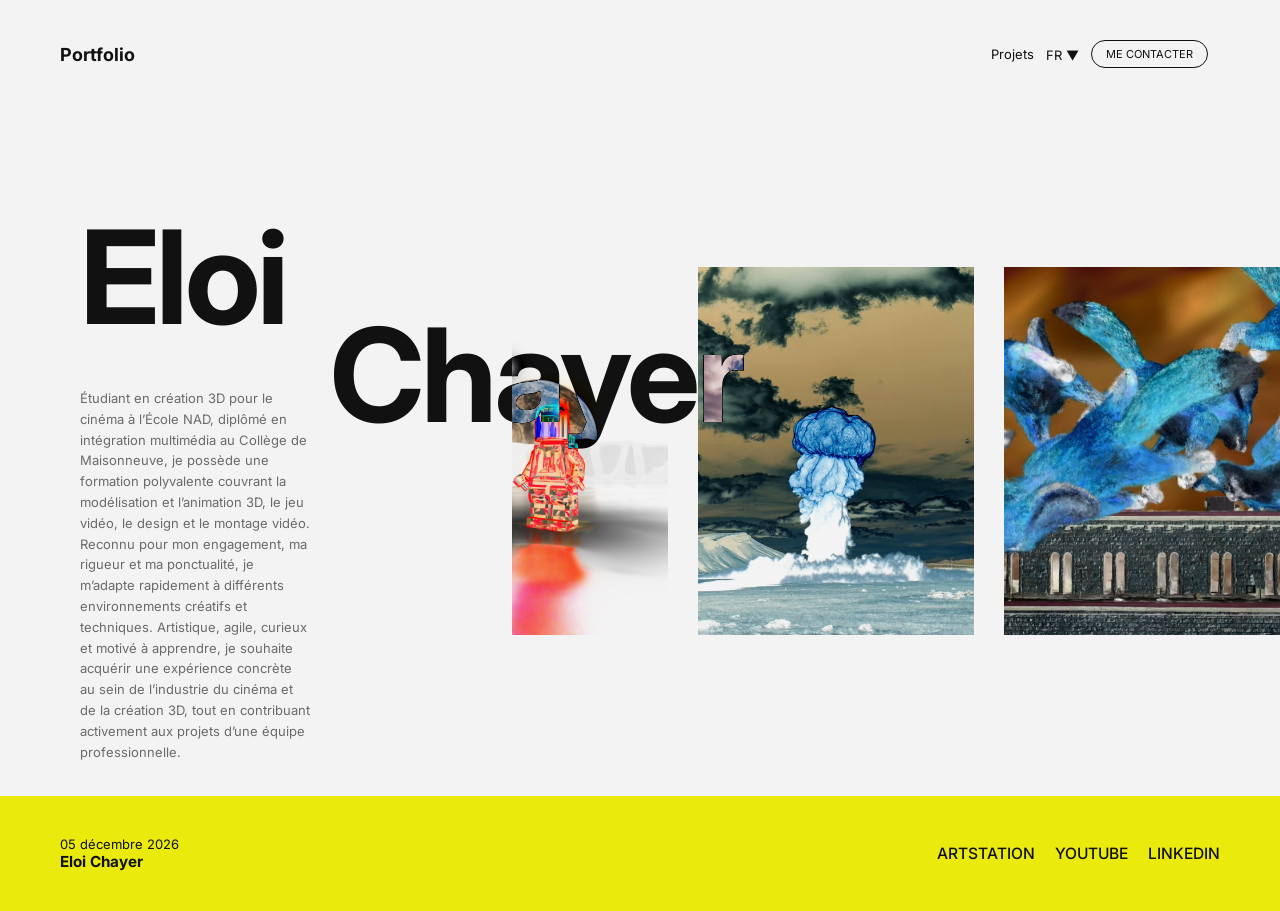
<file: index.html>
<!DOCTYPE html>
<html lang="fr">
<head>
  <meta charset="UTF-8">
  <meta name="viewport" content="width=device-width, initial-scale=1.0">
  <title>Portfolio Eloi Chayer</title>

    <link href="https://fonts.googleapis.com/css2?family=Playfair+Display:wght@400;700&family=Inter:wght@300;400;500&display=swap" rel="stylesheet">
    <link rel="stylesheet" href="css/style.css">
</head>
<body>

<header>
  <div class="logo"><strong><a href="index.html">Portfolio</a></strong></div>

  <div class="burger" id="burger">
    <span></span>
    <span></span>
  </div>
  <nav id="nav">
    <a href="index.html" class="mobile-only">Accueil</a>
    <a href="projets.html">Projets</a> 
    <div class="language-selector">
      <button class="language-btn" id="languageBtn">
        FR ▼
      </button>
      <div class="language-dropdown" id="languageDropdown">
        <a href="index.html">FR</a>
        <a href="index_en.html">EN</a>
      </div>
    </div>
    <a href="mailto:eloichayer@gmail.com" class="btn">ME CONTACTER</a>
  </nav>
</header>

<section class="hero">

  <!-- GAUCHE -->
  <div class="hero-text">
    <h1>Eloi<br><span>Chayer</span></h1>
    <p>
      Étudiant en création 3D pour le cinéma à l’École NAD, diplômé en intégration multimédia au Collège de Maisonneuve, je possède une formation polyvalente couvrant la modélisation et l’animation 3D, le jeu vidéo, le design et le montage vidéo. Reconnu pour mon engagement, ma rigueur et ma ponctualité, je m’adapte rapidement à différents environnements créatifs et techniques. Artistique, agile, curieux et motivé à apprendre, je souhaite acquérir une expérience concrète au sein de l’industrie du cinéma et de la création 3D, tout en contribuant activement aux projets d’une équipe professionnelle.
    </p>
  </div>

  <!-- DROITE -->
  <div class="images-area">
    <div class="image-track">

      <!-- SET 1 -->
      <div class="card"><img src="images/EloiChayer_Lego_perso_10.jpg"></div>
      <div class="card"><img src="images/Capture d’écran 2026-04-27 162414.png"></div>
      <div class="card"><img src="images/Capture d’écran 2026-04-27 162524.png"></div>
      <div class="card"><img src="images/Capture d’écran 2026-04-27 162557.png"></div>
      <div class="card"><img src="images/dragon1.jpg"></div>
      <div class="card"><img src="images/V7.187.png"></div>
      <div class="card"><img src="images/yechayer_sabrelaser_3.jpg"></div>
      <div class="card"><img src="images/PosterVFTriptyque.jpg"></div>
      <div class="card"><img src="images/cover_nad.jpg"></div>

      <!-- DUPLICATE -->
      <div class="card"><img src="images/EloiChayer_Lego_perso_10.jpg"></div>
      <div class="card"><img src="images/Capture d’écran 2026-04-27 162414.png"></div>
      <div class="card"><img src="images/Capture d’écran 2026-04-27 162524.png"></div>
      <div class="card"><img src="images/Capture d’écran 2026-04-27 162557.png"></div>
      <div class="card"><img src="images/dragon1.jpg"></div>
      <div class="card"><img src="images/V7.187.png"></div>
      <div class="card"><img src="images/yechayer_sabrelaser_3.jpg"></div>
      <div class="card"><img src="images/PosterVFTriptyque.jpg"></div>
      <div class="card"><img src="images/cover_nad.jpg"></div>
    </div>
  </div>

</section>

<footer>
  <div>
    <p id="date"></p>
    <h3>Eloi Chayer</h3>
  </div>

  <div class="socials">
    <a href="https://www.artstation.com/eloichayer6">ARTSTATION</a>
    <a href="https://youtube.com/@eloichayer5724?si=6Yf_PW5TOyXAeMbc">YOUTUBE</a>
    <a href="https://www.linkedin.com/in/eloi-chayer/">LINKEDIN</a>
  </div>
</footer>
<script src="js/script.js"></script>
</body>
</html>
</file>
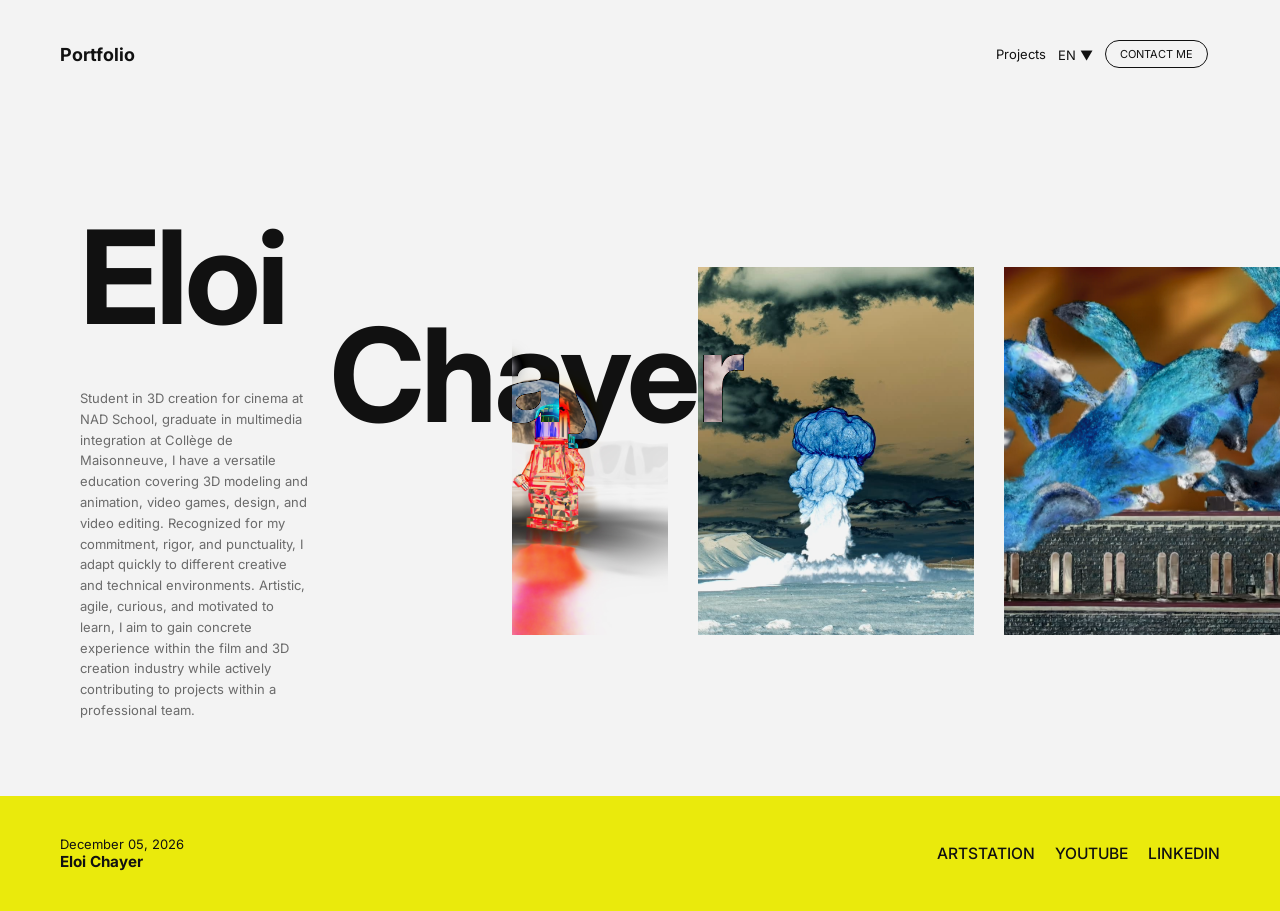
<file: index_en.html>
<!DOCTYPE html>
<html lang="en">
<head>
  <meta charset="UTF-8">
  <meta name="viewport" content="width=device-width, initial-scale=1.0">
  <title>Portfolio Eloi Chayer</title>

    <link href="https://fonts.googleapis.com/css2?family=Playfair+Display:wght@400;700&family=Inter:wght@300;400;500&display=swap" rel="stylesheet">
    <link rel="stylesheet" href="css/style.css">
</head>
<body>

<header>
  <div class="logo"><strong><a href="index_en.html">Portfolio</a></strong></div>

  <div class="burger" id="burger">
    <span></span>
    <span></span>
  </div>
  <nav id="nav">
    <a href="index_en.html" class="mobile-only">Home</a>
    <a href="projets_en.html">Projects</a> 
    <div class="language-selector">
      <button class="language-btn" id="languageBtn">
        EN ▼
      </button>
      <div class="language-dropdown" id="languageDropdown">
        <a href="index.html">FR</a>
        <a href="index_en.html">EN</a>
      </div>
    </div>
    <a href="mailto:eloichayer@gmail.com" class="btn">CONTACT ME</a>
  </nav>
</header>

<section class="hero">

  <!-- GAUCHE -->
  <div class="hero-text">
    <h1>Eloi<br><span>Chayer</span></h1>
    <p>
      Student in 3D creation for cinema at NAD School, graduate in multimedia integration at Collège de Maisonneuve, I have a versatile education covering 3D modeling and animation, video games, design, and video editing. Recognized for my commitment, rigor, and punctuality, I adapt quickly to different creative and technical environments. Artistic, agile, curious, and motivated to learn, I aim to gain concrete experience within the film and 3D creation industry while actively contributing to projects within a professional team.
    </p>
  </div>

  <!-- DROITE -->
  <div class="images-area">
    <div class="image-track">

      <!-- SET 1 -->
      <div class="card"><img src="images/EloiChayer_Lego_perso_10.jpg"></div>
      <div class="card"><img src="images/Capture d’écran 2026-04-27 162414.png"></div>
      <div class="card"><img src="images/Capture d’écran 2026-04-27 162524.png"></div>
      <div class="card"><img src="images/Capture d’écran 2026-04-27 162557.png"></div>
      <div class="card"><img src="images/dragon1.jpg"></div>
      <div class="card"><img src="images/V7.187.png"></div>
      <div class="card"><img src="images/yechayer_sabrelaser_3.jpg"></div>
      <div class="card"><img src="images/PosterVFTriptyque.jpg"></div>

      <!-- DUPLICATE -->
      <div class="card"><img src="images/EloiChayer_Lego_perso_10.jpg"></div>
      <div class="card"><img src="images/Capture d’écran 2026-04-27 162414.png"></div>
      <div class="card"><img src="images/Capture d’écran 2026-04-27 162524.png"></div>
      <div class="card"><img src="images/Capture d’écran 2026-04-27 162557.png"></div>
      <div class="card"><img src="images/dragon1.jpg"></div>
      <div class="card"><img src="images/V7.187.png"></div>
      <div class="card"><img src="images/yechayer_sabrelaser_3.jpg"></div>
      <div class="card"><img src="images/PosterVFTriptyque.jpg"></div>

    </div>
  </div>

</section>

<footer>
  <div>
    <p id="date"></p>
    <h3>Eloi Chayer</h3>
  </div>

  <div class="socials">
    <a href="https://www.artstation.com/eloichayer6">ARTSTATION</a>
    <a href="https://youtube.com/@eloichayer5724?si=6Yf_PW5TOyXAeMbc">YOUTUBE</a>
    <a href="https://www.linkedin.com/in/eloi-chayer/">LINKEDIN</a>
  </div>
</footer>
<script src="js/script.js"></script>
</body>
</html>
</file>
<file: css/style.css>
* { margin: 0; padding: 0; box-sizing: border-box; }
    html {
      scroll-behavior: smooth;
      overflow-x: hidden;
      max-width: 100%;
    }

    body {
      font-family: 'Inter', sans-serif;
      background: #f3f3f3;
      color: #111;
      overflow-x: hidden;
      width: 100%;
      max-width: 100%;
    }

    header {
      display: flex;
      justify-content: space-between;
      align-items: center;
      padding: 40px 60px;
    }
    
    /* NAV DESKTOP */
    header nav {
      display: flex;
      align-items: center;
    }

    header .logo a {
      text-decoration: none;
      color: #111;
      font-size: 18px;
    }

    header nav a {
      margin: 0 12px;
      text-decoration: none;
      color: #111;
      font-size: 13px;
    }

    /* LANGUAGE SELECTOR */

.language-selector {
  position: relative;
   position: relative;
  z-index: 999;
}

.language-btn {
  background: none;
  border: none;
  cursor: pointer;
  font-size: 13px;
  font-family: inherit;
  color: #111;
}

/* DROPDOWN */
.language-dropdown {
  position: absolute;
  top: 30px;
  right: 0;

  background: rgba(255,255,255,0.8);
  backdrop-filter: blur(10px);

  border-radius: 12px;
  padding: 10px 14px;

  display: flex;
  flex-direction: column;
  gap: 10px;

  opacity: 0;
  pointer-events: none;
  transform: translateY(10px);

  transition: 0.3s ease;

  min-width: 70px;
   z-index: 999;
}

/* ACTIVE */
.language-dropdown.active {
  opacity: 1;
  pointer-events: auto;
  transform: translateY(0);
}

.language-dropdown a {
  text-decoration: none;
  color: #111;
  font-size: 13px;
}

    /* BURGER */
    .burger {
      display: none;
      flex-direction: column;
      gap: 6px;
      cursor: pointer;
      z-index: 100;
    }

    .burger span {
      width: 25px;
      height: 2px;
      background: #111;
      transition: 0.3s ease;
    }

    /* ANIMATION CROIX */
    .burger.active span:nth-child(1) {
      transform: rotate(45deg) translateY(6px);
    }

    .burger.active span:nth-child(2) {
      transform: rotate(-45deg) translateY(-6px);
    }

    .btn {
      border: 1px solid #111;
      padding: 6px 14px;
      border-radius: 20px;
      font-size: 11px;
    }

    footer {
      position: absolute;
      display: flex;
      justify-content: space-between;
      padding: 40px 60px;
      font-size: 13px;
      background-color: rgb(234, 234, 12);
      width: 100%;
    }

    .socials {
      display: flex;
      align-items: center;
    }

    .socials a {
      margin-left: 20px;
      text-decoration: none;
      color: #111;
      font-weight: 500;
      font-size: larger;
    }

    /* ---------------PAGE ACCUEIL--------------- */
    .hero {
        position: relative;
        height: 76.4vh;
        padding: 0;
        overflow: hidden;
        display: flex;
        flex-direction: row;
        align-items: center;
        justify-content: space-between;
    }

    /* TEXTE GAUCHE */
    .hero-text {
        position: absolute;
        top: 120px;     /* ajuste finement selon écran */
        left: 80px;
        /* z-index: 20; */
    }

    .hero-text h1 {
        /* font-family: 'Playfair Display', serif; */
        font-size: 130px;
        line-height: 0.75;
        letter-spacing: -3px;
    }

    /* chaque ligne devient indépendante comme dans Figma */
    .hero-text h1 span {
        display: block;
        margin-left: 250px; /* POSITION CLÉ */
    }

    .hero-text p {
        position: absolute;
        top: 160px;
        left: 0;
        width: 230px;
        font-size: 13px;
        line-height: 1.6;
        color: #6a6a6a;
    }

    /* DROITE (IMAGES) */
   .images-area {
        position: absolute;
        right: 0;
        top: 30px;
        width: 60%;
        height: 625px;
        overflow: hidden;
        display: flex;
        align-items: center;
    }

    .image-track {
        display: flex;
        gap: 30px;
        margin-left: -120px; /* CRUCIAL pour overlap avec texte */
        animation: scroll 50s linear infinite;
    }

    .card {
        flex-shrink: 0;
        width: 276px;       /* taille uniforme */
        height: 368px;
        /* overflow: hidden; */
        transition: transform 0.4s ease;
        mix-blend-mode: difference;
    }

    .card img {
        width: 100%;
        height: 100%;
        object-fit: cover; /* évite déformation */
    }

    .card:hover {
      transform: scale(1.7);
      z-index: 20;
    }

    @keyframes scroll {
      0% { transform: translateX(0); }
      100% { transform: translateX(-50%); }
    }

  /* PAGE PROJETS */
  /* ===== GRID PROJETS ===== */
section.project{
 height: 100%;
 display: flex;
 flex-direction: column;
}

.projects {
  display: grid;
  grid-template-columns: repeat(3, 1fr);
  gap: 30px;
  padding: 80px 60px;
  padding-top: 280px;
}

/* CARD */
.project-card {
  position: relative;
  overflow: hidden;
  will-change: transform;
}

/* IMAGE */
.project-card img {
  width: 100%;
  height: 100%;
  object-fit: cover;
  aspect-ratio: 3/4;
  transition: transform 0.6s ease;
}

/* HOVER ZOOM */
.project-card:hover img {
  transform: scale(1.1);
}


/* effet fade noir */
.project-card::after {
  content: "";
  position: absolute;
  inset: 0;
  background: linear-gradient(to top, rgba(0,0,0,0.6), transparent);
  opacity: 0;
  transition: opacity 0.4s ease;
}

.project-card:hover::after {
  opacity: 1;
}

.project-card:hover img {
  transform: scale(1.1);
}

.project-card:has(video):hover img {
  opacity: 0;
}

.project-card video {
  position: absolute;
  inset: 0;
  width: 100%;
  height: 100%;
  object-fit: cover;

  opacity: 0;
  transition: opacity 0.4s ease;
}

/* UNIQUEMENT les cards avec vidéo */
.project-card:has(video):hover video {
  opacity: 1;
}

/* TITRE */
.project-info {
  position: absolute;
  bottom: 20px;
  left: 20px;
  right: 20px;
  color: white;
  z-index: 2;

  transform: translateY(0);
  transition: transform 0.4s ease;
}

.project-info h3 {
  font-size: 18px;
  font-weight: 500;
}

.project-info p {
  margin-top: 5px;
  font-size: 13px;
  line-height: 1.4;
  
  overflow: hidden;

  opacity: 0;
  transform: translateY(10px);
  transition: opacity 0.3s ease, transform 0.3s ease;
  pointer-events: none;
}

.project-card:hover .project-info {
  transform: translateY(-15px); /* le bloc monte */
}

.project-card:hover .project-info p {
  opacity: 1;
  transform: translateY(0);
}

.video-modal {
  position: fixed;
  inset: 0;
  background: rgba(0, 0, 0, 0.95);
  display: flex;
  justify-content: center;
  align-items: center;
  opacity: 0;
  pointer-events: none;
  transition: opacity 0.4s ease;
  z-index: 999;
  padding: 20px;
}

.video-modal.active {
  opacity: 1;
  pointer-events: auto;
}

.modal-content {
  width: 100%;
  max-width: 1000px;
  display: flex;
  flex-direction: column;
  gap: 16px;
}

.video-modal video {
  width: 100%;
  max-height: 75vh;
  background: #000;
}

.modal-text {
  color: white;
  text-align: left;
}

.modal-text h3 {
  font-size: 22px;
  margin-bottom: 8px;
}

.modal-text p {
  font-size: 15px;
  line-height: 1.5;
  color: #ddd;
}

.close-modal {
  position: absolute;
  top: 24px;
  right: 30px;
  font-size: 40px;
  color: white;
  cursor: pointer;
  z-index: 1000;
}

.mobile-only {
  display: none;
}

/* --------------------- FORMAT TELEPHONE --------------------- */

 @media (max-width: 768px) {
      header {
        position: relative;
        z-index: 150;
        padding: 20px;
      }

      header nav {
          position: fixed;
          top: 0;
          left: 0;
          right: 0;
          left: 0;
          width: 100%;
          height: 100vh;
          background: #f3f3f3;

          display: flex;
          flex-direction: column;
          justify-content: center;
          align-items: center;
          gap: 30px;

          transform: translateX(100%);  /* cache à droite */
          transition: transform 0.5s ease;

          z-index: 100;
      }

      header nav.active {
        transform: translateX(0); /* slide */
      }

      header nav a {
        font-size: 22px;
        margin: 0;
      }

        .language-selector {
          margin-top: 10px;
          position: relative;
          z-index: 999;
        }

        .language-btn {
          font-size: 20px;
        }

        .language-dropdown {
          position: relative;
          top: 10px;

          background: transparent;
          backdrop-filter: none;

          padding: 0;
          gap: 15px;

          align-items: center;
           z-index: 999;
        }

        .language-dropdown a {
          font-size: 18px;
        }

      .burger {
        display: flex;
        position: relative;
        z-index: 200;
      }

      /* HERO devient vertical */
      .hero {
        flex-direction: column;
        height: auto;
        padding: 40px 0px;
      }

      /* TEXTE */
      .hero-text {
        position: relative;
        top: auto;
        left: auto;
        width: 100%;
        padding: 0px 20px;
      }

      .hero-text h1 {
        font-size: 75px;
        line-height: 0.9;
      }

      /* enlève le gros décalage desktop */
      .hero-text h1 span {
        margin-left: 80px;
      }

      .hero-text p {
        position: relative;
        top: auto;
        left: auto;
        width: 100%;
        margin-top: 20px;
        font-size: 14px;
      }

      /* IMAGES */
      .images-area {
        position: relative;
        width: 100%;
        height: 300px;
        margin-top: 40px;
        top: auto;
      }

      .image-track {
        margin-left: 0;
        gap: 15px;
        animation: scroll 30s linear infinite;
      }

      .card {
        width: 160px;
        height: 220px;
      }

      .card:hover {
        transform: scale(1.2); /* moins agressif mobile */
      }

      /* Projets */
      .projects {
         padding: 40px 20px;
         grid-template-columns: 1fr; /* une colonne mobile */
      }

      .project-info {
        bottom: 10px;
        left: 10px;
        font-size: 12px;
      }

      /* FOOTER */
      footer {
        flex-direction: column;
        gap: 20px;
        padding: 20px;
      }

      .socials {
        justify-content: flex-end;
        flex-wrap: wrap;
        gap: 10px;
      }

      .socials a {
        font-size: 14px;
        margin-left: 0;
      }

      .video-modal {
        align-items: flex-start;
        padding-top: 90px;
      }

      .video-modal video {
        max-height: 55vh;
      }

      .modal-text {
        display: block;
      }

      .modal-text h3 {
        font-size: 18px;
      }

      .modal-text p {
        font-size: 14px;
      }

      .mobile-only {
        display: block;
      }
  }
</file>
